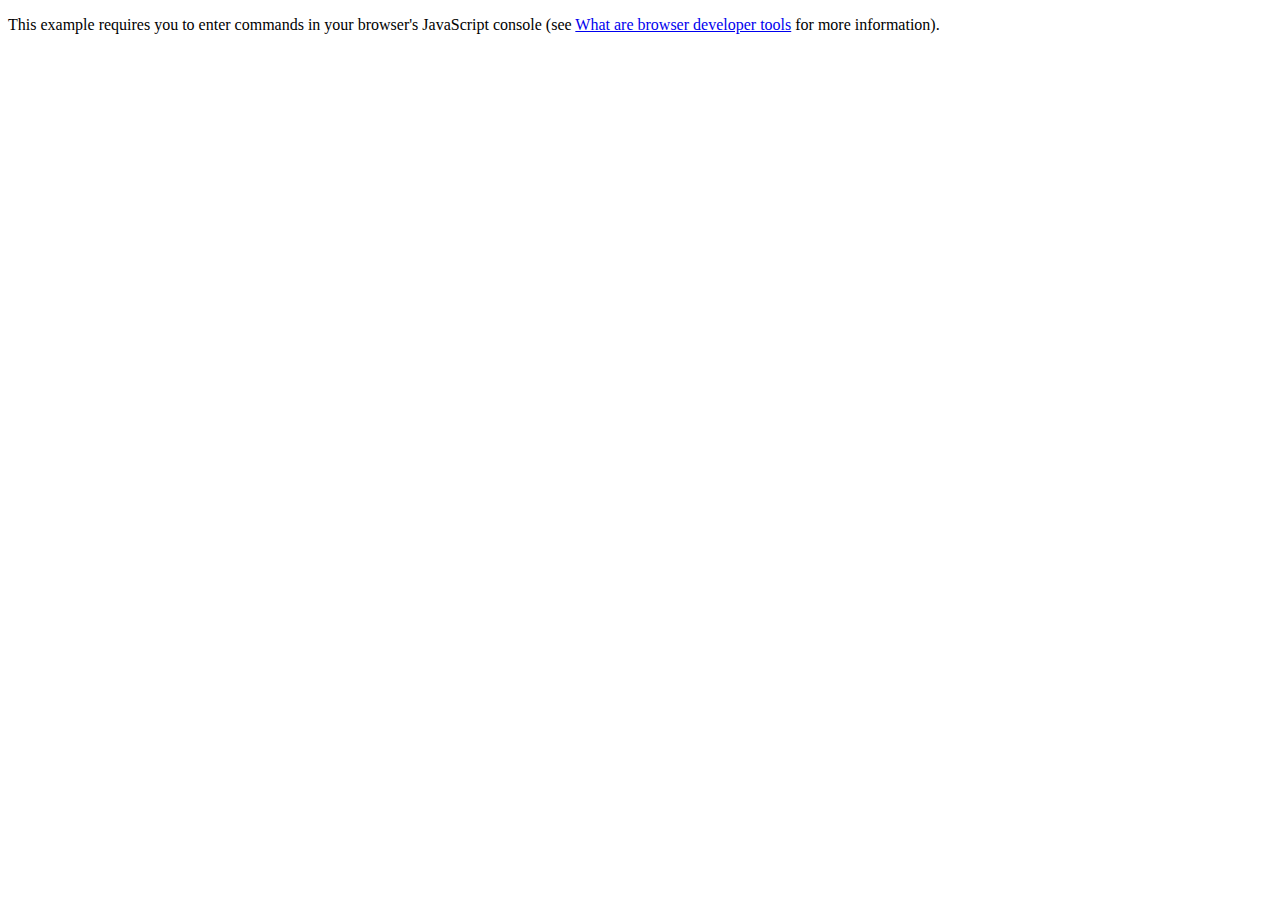
<file: 1/index.html>
<!DOCTYPE html>
<html>
  <head>
    <meta charset="utf-8">
    <title>Object-oriented JavaScript example</title>
  </head>

  <body>
    <p>This example requires you to enter commands in your browser's JavaScript console (see <a href="https://developer.mozilla.org/en-US/docs/Learn/Common_questions/What_are_browser_developer_tools">What are browser developer tools</a> for more information).</p>

  </body>

    <script>
    	function Person(name, lastName, age, gender, interests){
    		this.lvl = "80";
    		this.name = {
    			first: name,
    			last: lastName,
    		};
    		this.age = age;
    		this.gender = gender;
    		this.interests = interests;
    	}

    	Person.prototype.bio = function(){
    		var pol;
    		if(this.gender == 'male'){
    			pol = "He";
    		} else pol = 'She';

    		alert(this.name.first + ' ' + this.name.last + ' is ' + this.age + ' years old. '+pol+' likes ' + this.interests.join(', ') + '.');
    	}

    	Person.prototype.greeting = function(){
    		alert('Hi! I\'m ' + this.name.first + '.');
    	}

    	var person1 = new Person('Bob', 'Smith', 32, 'female', ['music', 'skiing', 'dance', 'computer games']);

    	function Teacher(first, last, age, gender, interests, subject){
    		Person.call(this, first, last, age, gender, interests);

    		this.subject = subject;
    	}

    	Teacher.prototype = Object.create(Person.prototype);

    	Object.defineProperty(Teacher.prototype, 'constructor',{
    		value: Teacher,
    		enumerable: false,
    		writable: true
    	});

    	Teacher.prototype.greeting = function() {
  var prefix;

  if (this.gender === 'male' || this.gender === 'Male' || this.gender === 'm' || this.gender === 'M') {
    prefix = 'Mr.';
  } else if (this.gender === 'female' || this.gender === 'Female' || this.gender === 'f' || this.gender === 'F') {
    prefix = 'Mrs.';
  } else {
    prefix = 'Mx.';
  }

  alert('Hello. My name is ' + prefix + ' ' + this.name.last + ', and I teach ' + this.subject + '.');
};

    	var teacher1 = new Teacher('Bob', 'Smith', 32, 'female', ['music', 'skiing', 'dance', 'computer games'], 'History');
    </script>
</html>
</file>
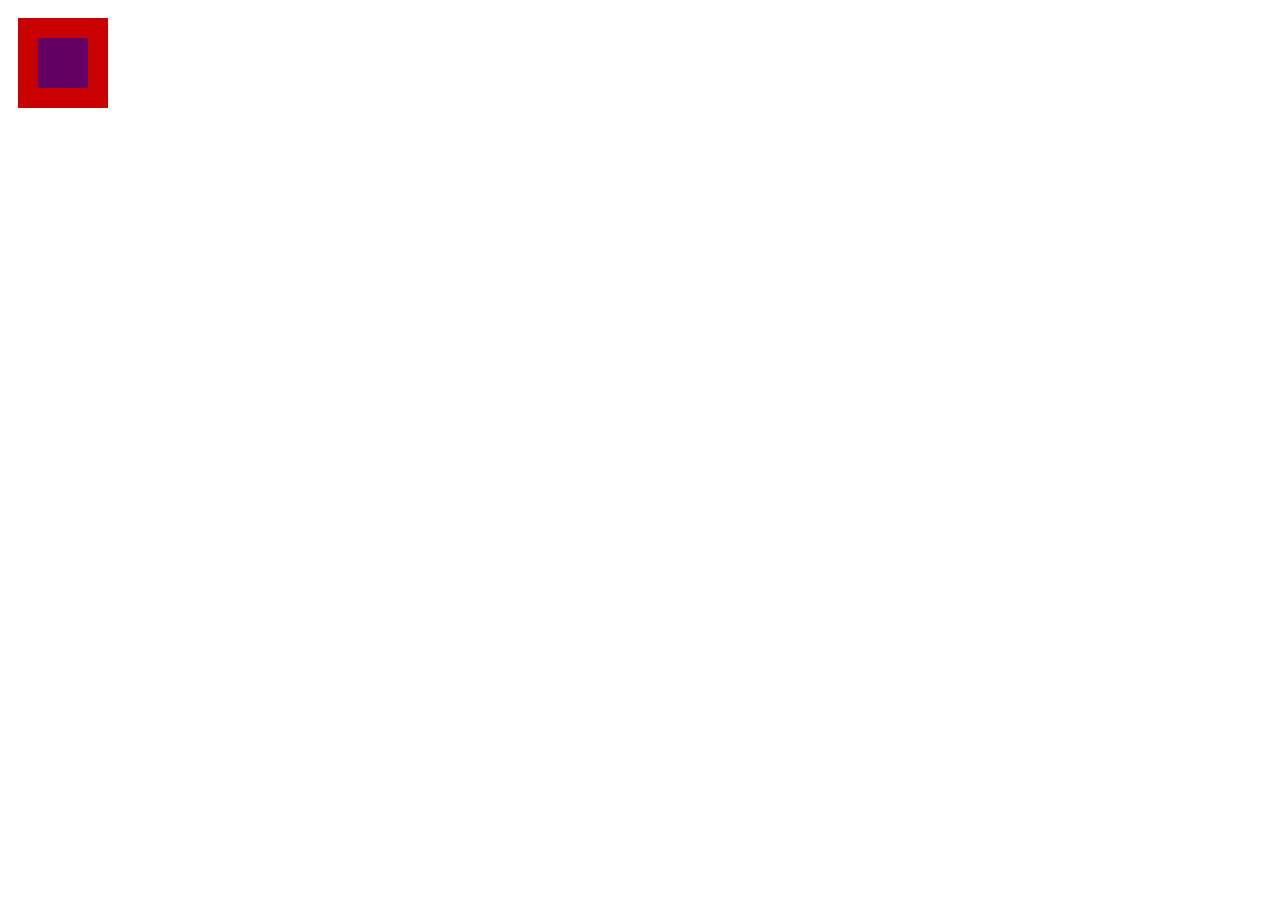
<file: Canvas/index.html>
<!DOCTYPE html>
<html>
<head>
    <meta charset="utf-8"/>
    <script type="application/javascript">
        function draw() {
            var canvas = document.getElementById('canvas');
            if (canvas.getContext) {
                var ctx = canvas.getContext('2d');

                ctx.fillStyle = 'rgb(200, 0, 0)';
                ctx.fillRect(10, 10, 5000, 5000);

                ctx.fillStyle = 'rgba(0, 0, 200, 0.5)';
                ctx.fillRect(30, 30, 50, 50);
            }
        }
    </script>
</head>
<body onload="draw();">
<canvas id="canvas" width="100%" height="100%"></canvas>
</body>
</html>
</file>
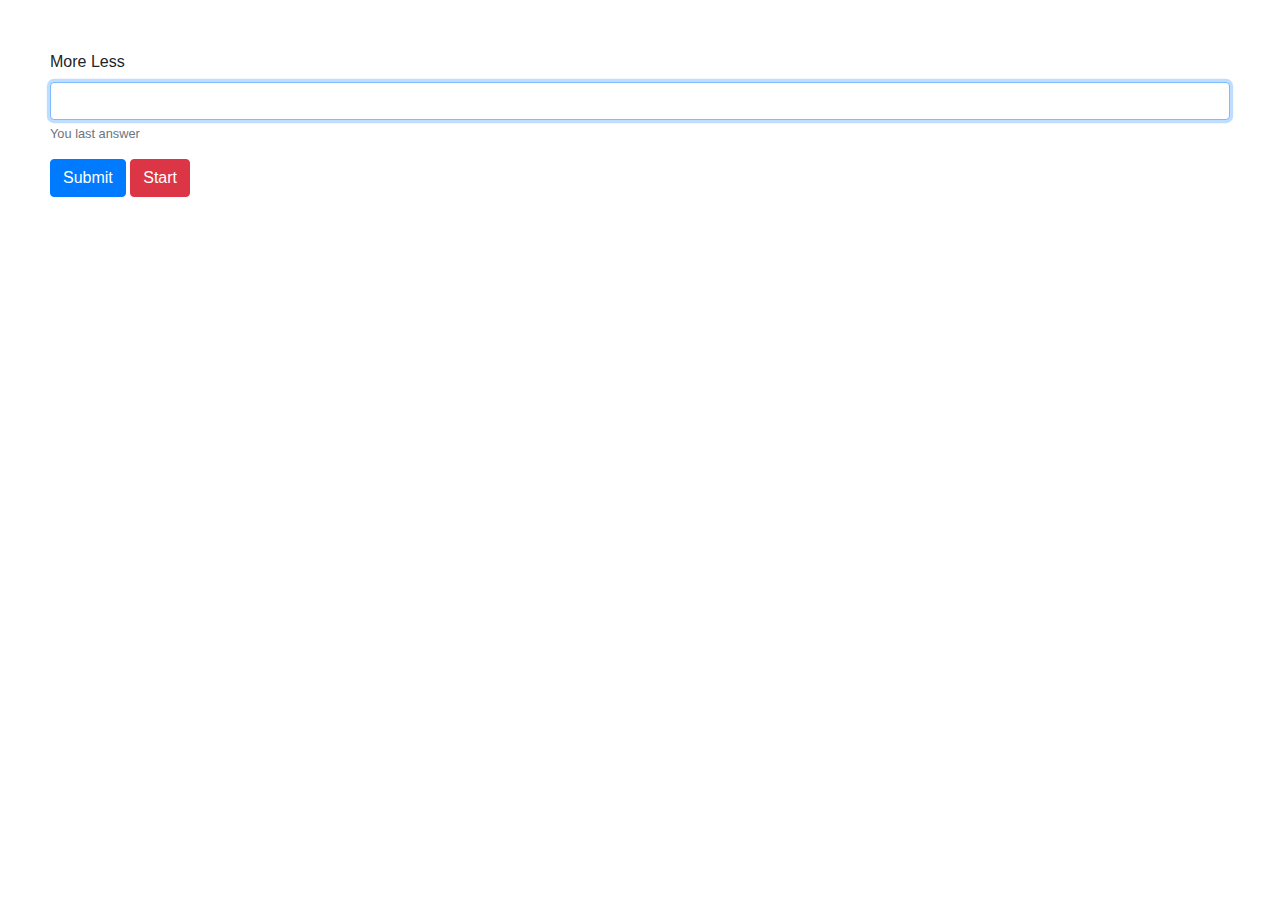
<file: More Less/index.html>
<!DOCTYPE html>
<html lang="en">
<head>
    <meta charset="UTF-8">
    <link rel="stylesheet" href="https://stackpath.bootstrapcdn.com/bootstrap/4.5.2/css/bootstrap.min.css" integrity="sha384-JcKb8q3iqJ61gNV9KGb8thSsNjpSL0n8PARn9HuZOnIxN0hoP+VmmDGMN5t9UJ0Z" crossorigin="anonymous">
    <link rel="stylesheet" href="style.css">
    <script src="index.js" defer></script>
    <title>Title</title>
</head>
<body>
<div class="form-group">
    <label for="title">More Less</label>
    <input id="title" class="form-control" min="0" max="100" >
    <small id="answers" class="form-text text-muted">You last answer</small>
</div>
<button type="submit" class="btn btn-primary" id="success">Submit</button>
<button type="submit" class="btn btn-danger" id="start">Start</button>
</body>
</html>
</file>
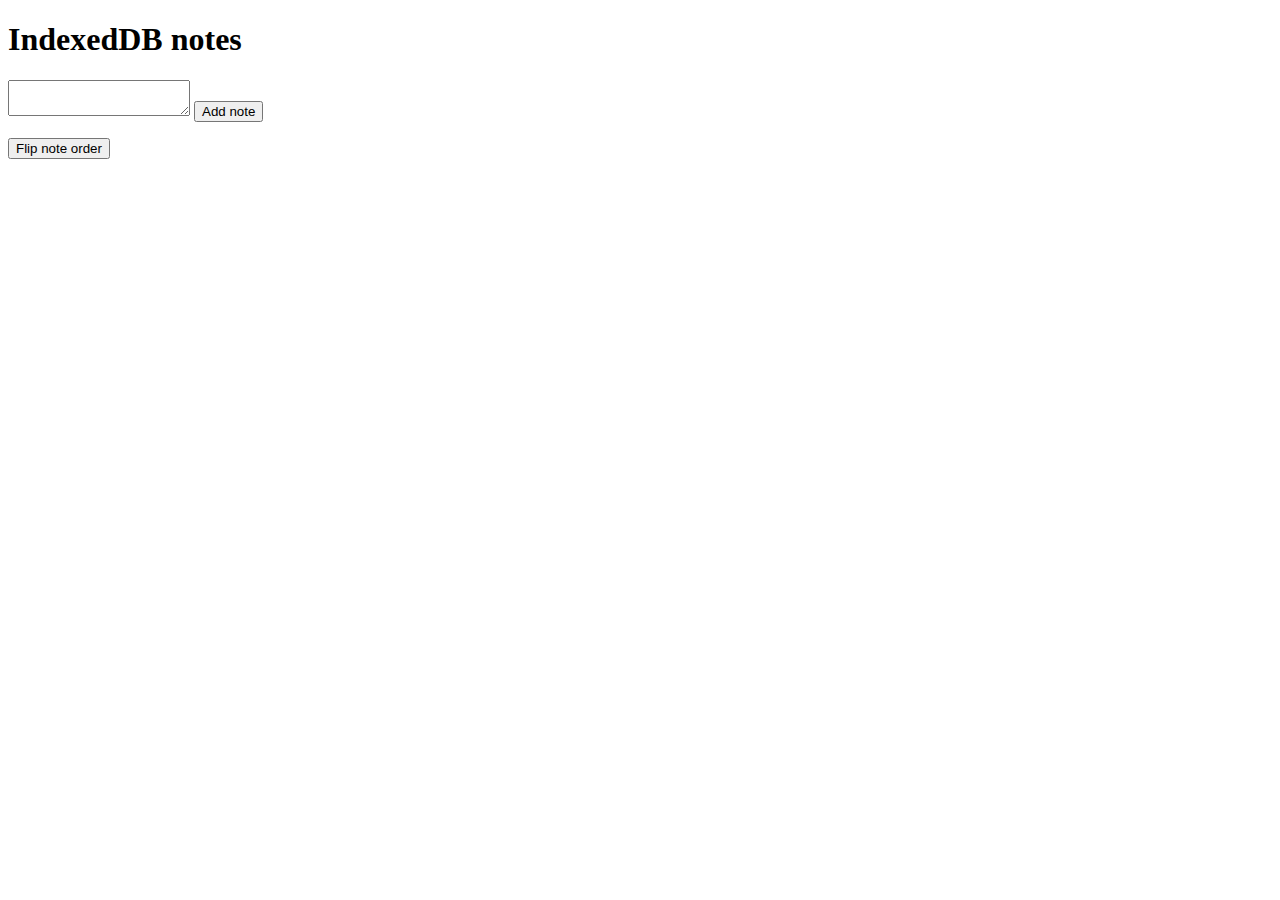
<file: Notes with IDB/index.html>
<!doctype html>
<html lang="en">
<head>
    <meta charset="UTF-8">
    <meta name="viewport"
          content="width=device-width, user-scalable=no, initial-scale=1.0, maximum-scale=1.0, minimum-scale=1.0">
    <meta http-equiv="X-UA-Compatible" content="ie=edge">
    <title>IndexedDB notes</title>
</head>
<body>
<div id="app"><h1>IndexedDB notes</h1></div>
<script src="script.js" defer></script>

<div id="textbox">
    <textarea id="newmessage"></textarea>
    <button onclick="submitNote()">Add note</button>
</div>
<div id="notes"></div>
<button onclick="flipNoteOrder()">Flip note order</button>
</body>
</html>
</file>
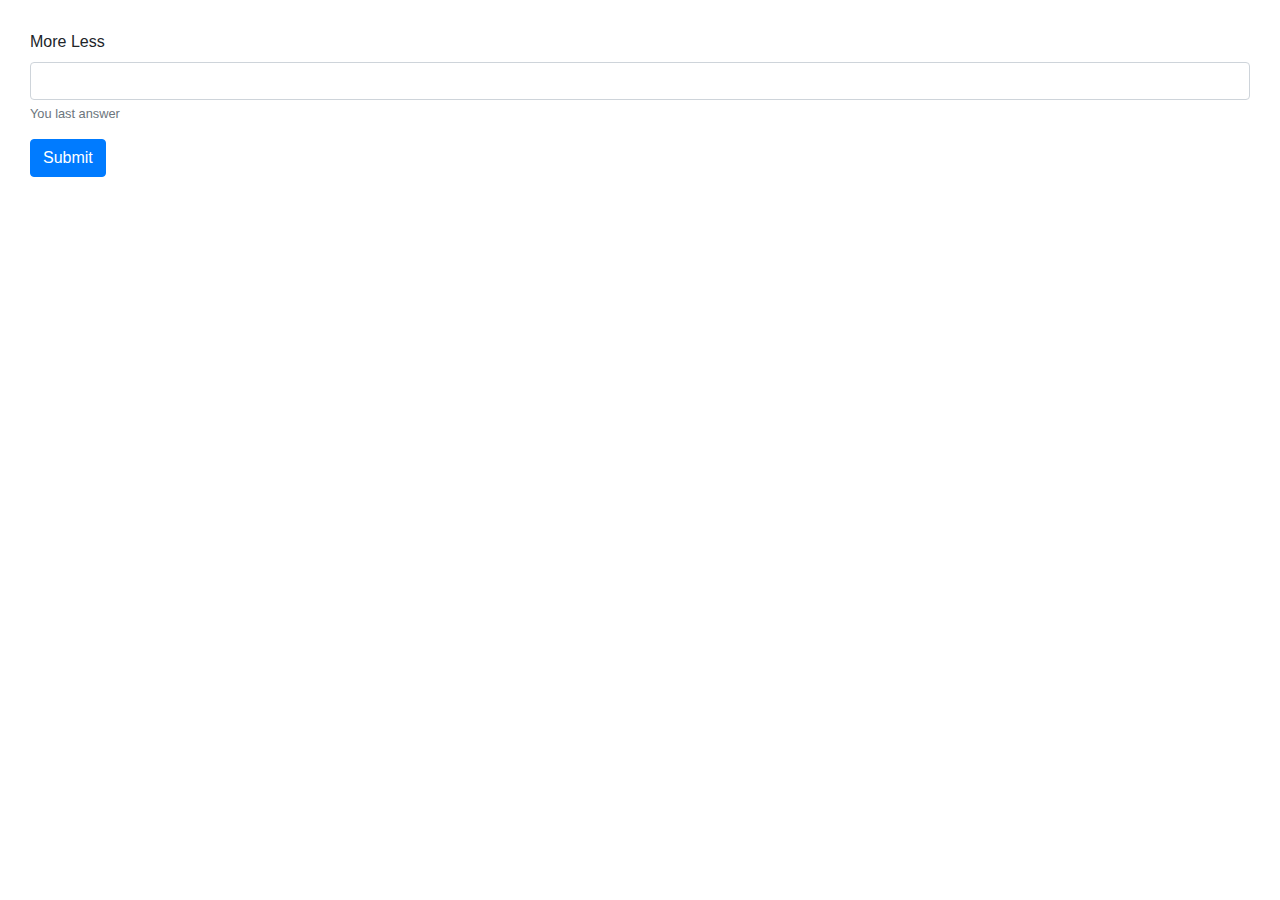
<file: Show IDB/index.html>
<!DOCTYPE html>
<html lang="en">
<head>
    <meta charset="UTF-8">
    <link rel="stylesheet" href="style.css">
    <link rel="stylesheet" href="https://stackpath.bootstrapcdn.com/bootstrap/4.5.2/css/bootstrap.min.css" integrity="sha384-JcKb8q3iqJ61gNV9KGb8thSsNjpSL0n8PARn9HuZOnIxN0hoP+VmmDGMN5t9UJ0Z" crossorigin="anonymous">
    <script src="script.js" type="module"></script>
    <script scr="db.js" ></script>
    <script scr="constants.js" ></script>
    <title>Shop</title>
</head>
<body>

    <div class="form-group">
        <label for="exampleInputEmail1">More Less</label>
        <input id="title" class="form-control" id="exampleInputEmail1" aria-describedby="emailHelp">
        <small id="emailHelp" class="form-text text-muted">You last answer</small>
    </div>
    <button type="submit" class="btn btn-primary" id="success">Submit</button>



</body>
</html>
</file>
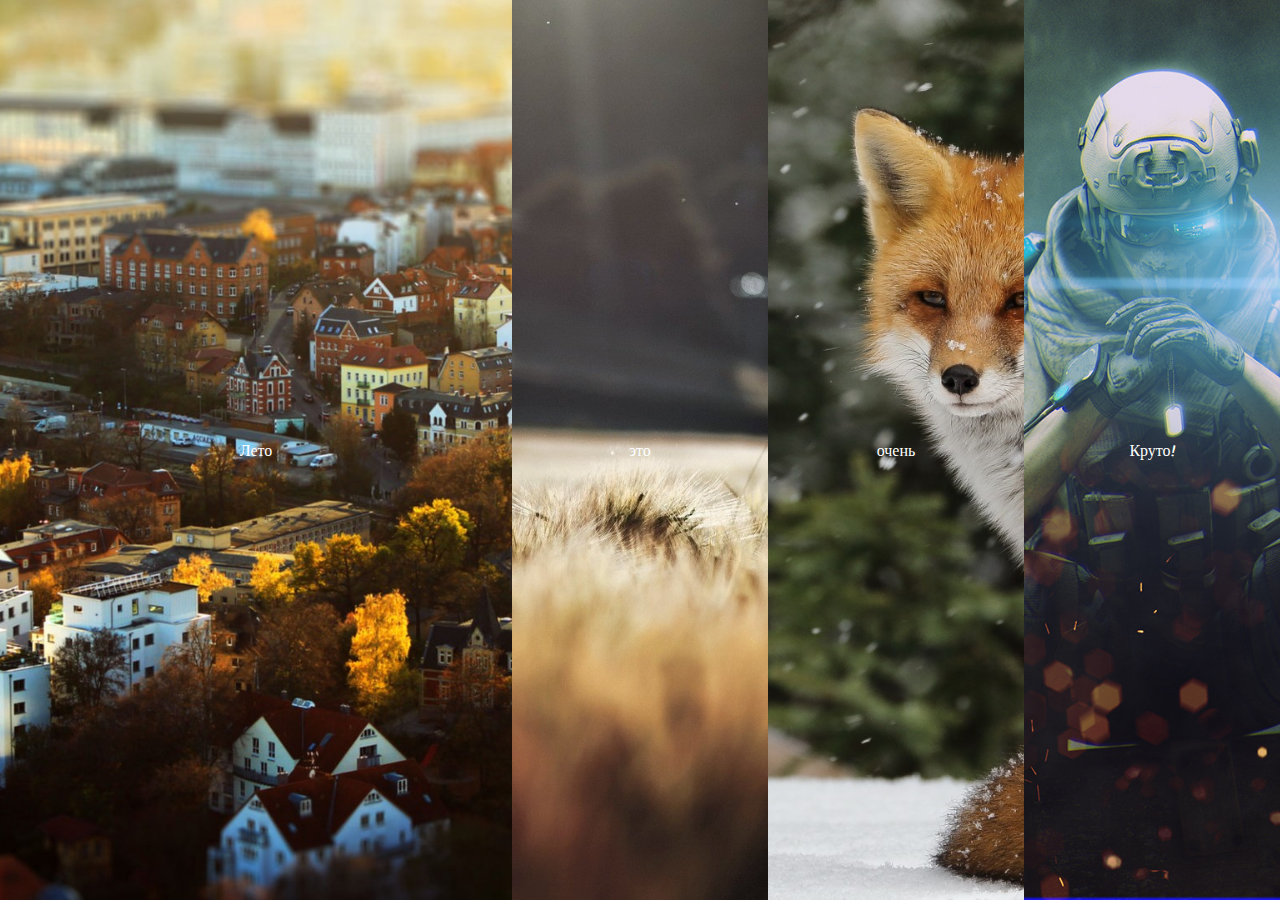
<file: Slider/First slider/index.html>
<!DOCTYPE html>
<html lang="en">
<head>
    <meta charset="UTF-8">
    <title>Slider</title>
    <link rel="stylesheet" href="style.css">
    <link href="https://fonts.googleapis.com/css2?family=Sansita+Swashed:wght@900&display=swap" rel="stylesheet">
</head>
<body>
<div class="slider">
    <div class="item item-1"><span>Лето</span></div>
    <div class="item item-2"><span>это</span></div>
    <div class="item item-3"><span>очень</span></div>
    <div class="item item-4"><span>Круто!</span></div>
</div>
</body>
</html>
</file>
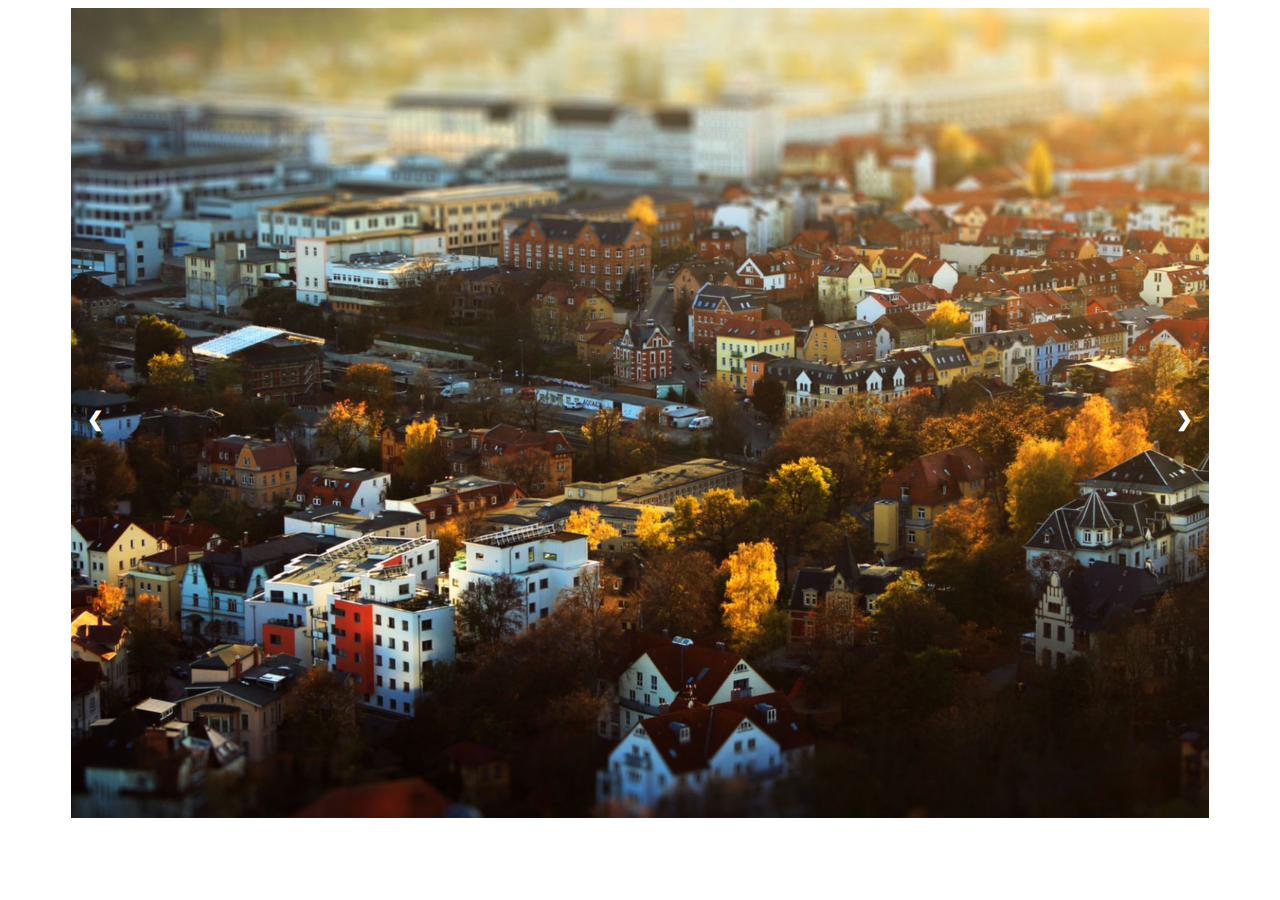
<file: Slider/Second slider(js)/index.html>
<!DOCTYPE html>
<html lang="en">
<head>
    <meta charset="UTF-8">
    <title>Slider JS</title>
    <link rel="stylesheet" href="style.css">
    <script src="script.js" defer></script>
</head>
<body>

<div class="slider">
    <div class="item">
        <img src="../images/first.jpg" alt="#"></div>
    <div class="item">
        <img src="../images/second.jpg" alt="#"></div>
    <div class="item">
        <img src="../images/third.jpg" alt="#"></div>
    <div class="item">
        <img src="../images/fourth.jpg" alt="#"></div>
    <a class="previous" onclick="previousSlide()">&#10094;</a>
    <a class="next" onclick="nextSlide()">&#10095;</a>
</div>
</body>
</html>
</file>
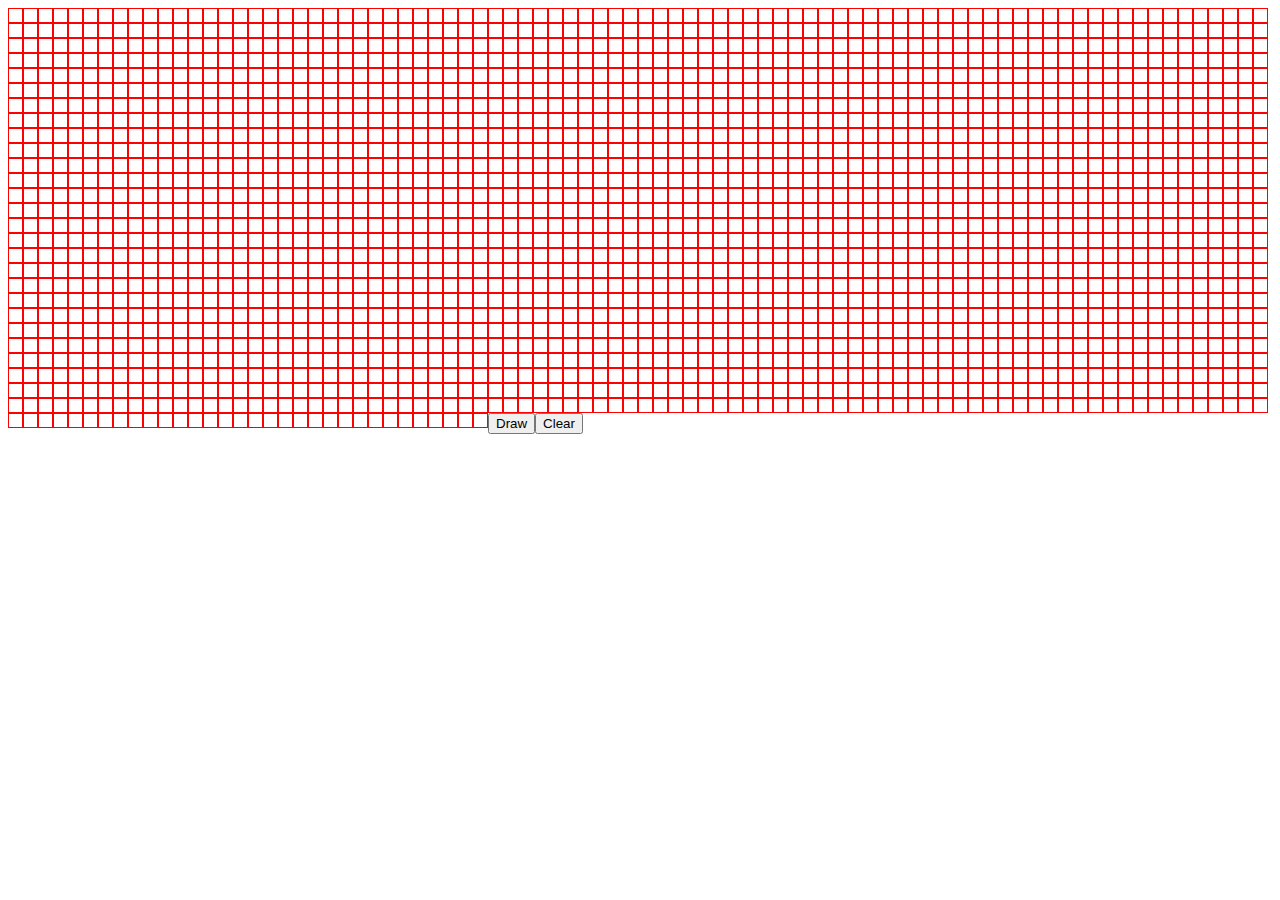
<file: 1/Div16.html>
<!DOCTYPE html>
<html lang="en">
<head>
    <meta charset="UTF-8">
    <title>Title</title>
    <link rel="stylesheet" href="style.css">
</head>
<body>
<script src="Div16.js" defer></script>
<div></div>
<div></div>
<div></div>
<div></div>
<div></div>
<div></div>
<div></div>
<div></div>
<div></div>
<div></div>
<div></div>
<div></div>
<div></div>
<div></div>
<div></div>
<div></div>
<div></div>
<div></div>
<div></div>
<div></div>
<div></div>
<div></div>
<div></div>
<div></div>
<div></div>
<div></div>
<div></div>
<div></div>
<div></div>
<div></div>
<div></div>
<div></div>
<div></div>
<div></div>
<div></div>
<div></div>
<div></div>
<div></div>
<div></div>
<div></div>
<div></div>
<div></div>
<div></div>
<div></div>
<div></div>
<div></div>
<div></div>
<div></div>
<div></div>
<div></div>
<div></div>
<div></div>
<div></div>
<div></div>
<div></div>
<div></div>
<div></div>
<div></div>
<div></div>
<div></div>
<div></div>
<div></div>
<div></div>
<div></div>
<div></div>
<div></div>
<div></div>
<div></div>
<div></div>
<div></div>
<div></div>
<div></div>
<div></div>
<div></div>
<div></div>
<div></div>
<div></div>
<div></div>
<div></div>
<div></div>
<div></div>
<div></div>
<div></div>
<div></div>
<div></div>
<div></div>
<div></div>
<div></div>
<div></div>
<div></div>
<div></div>
<div></div>
<div></div>
<div></div>
<div></div>
<div></div>
<div></div>
<div></div>
<div></div>
<div></div>
<div></div>
<div></div>
<div></div>
<div></div>
<div></div>
<div></div>
<div></div>
<div></div>
<div></div>
<div></div>
<div></div>
<div></div>
<div></div>
<div></div>
<div></div>
<div></div>
<div></div>
<div></div>
<div></div>
<div></div>
<div></div>
<div></div>
<div></div>
<div></div>
<div></div>
<div></div>
<div></div>
<div></div>
<div></div>
<div></div>
<div></div>
<div></div>
<div></div>
<div></div>
<div></div>
<div></div>
<div></div>
<div></div>
<div></div>
<div></div>
<div></div>
<div></div>
<div></div>
<div></div>
<div></div>
<div></div>
<div></div>
<div></div>
<div></div>
<div></div>
<div></div>
<div></div>
<div></div>
<div></div>
<div></div>
<div></div>
<div></div>
<div></div>
<div></div>
<div></div>
<div></div>
<div></div>
<div></div>
<div></div>
<div></div>
<div></div>
<div></div>
<div></div>
<div></div>
<div></div>
<div></div>
<div></div>
<div></div>
<div></div>
<div></div>
<div></div>
<div></div>
<div></div>
<div></div>
<div></div>
<div></div>
<div></div>
<div></div>
<div></div>
<div></div>
<div></div>
<div></div>
<div></div>
<div></div>
<div></div>
<div></div>
<div></div>
<div></div>
<div></div>
<div></div>
<div></div>
<div></div>
<div></div>
<div></div>
<div></div>
<div></div>
<div></div>
<div></div>
<div></div>
<div></div>
<div></div>
<div></div>
<div></div>
<div></div>
<div></div>
<div></div>
<div></div>
<div></div>
<div></div>
<div></div>
<div></div>
<div></div>
<div></div>
<div></div>
<div></div>
<div></div>
<div></div>
<div></div>
<div></div>
<div></div>
<div></div>
<div></div>
<div></div>
<div></div>
<div></div>
<div></div>
<div></div>
<div></div>
<div></div>
<div></div>
<div></div>
<div></div>
<div></div>
<div></div>
<div></div>
<div></div>
<div></div>
<div></div>
<div></div>
<div></div>
<div></div>
<div></div>
<div></div>
<div></div>
<div></div>
<div></div>
<div></div>
<div></div>
<div></div>
<div></div>
<div></div>
<div></div>
<div></div>
<div></div>
<div></div>
<div></div>
<div></div>
<div></div>
<div></div>
<div></div>
<div></div>
<div></div>
<div></div>
<div></div>
<div></div>
<div></div>
<div></div>
<div></div>
<div></div>
<div></div>
<div></div>
<div></div>
<div></div>
<div></div>
<div></div>
<div></div>
<div></div>
<div></div>
<div></div>
<div></div>
<div></div>
<div></div>
<div></div>
<div></div>
<div></div>
<div></div>
<div></div>
<div></div>
<div></div>
<div></div>
<div></div>
<div></div>
<div></div>
<div></div>
<div></div>
<div></div>
<div></div>
<div></div>
<div></div>
<div></div>
<div></div>
<div></div>
<div></div>
<div></div>
<div></div>
<div></div>
<div></div>
<div></div>
<div></div>
<div></div>
<div></div>
<div></div>
<div></div>
<div></div>
<div></div>
<div></div>
<div></div>
<div></div>
<div></div>
<div></div>
<div></div>
<div></div>
<div></div>
<div></div>
<div></div>
<div></div>
<div></div>
<div></div>
<div></div>
<div></div>
<div></div>
<div></div>
<div></div>
<div></div>
<div></div>
<div></div>
<div></div>
<div></div>
<div></div>
<div></div>
<div></div>
<div></div>
<div></div>
<div></div>
<div></div>
<div></div>
<div></div>
<div></div>
<div></div>
<div></div>
<div></div>
<div></div>
<div></div>
<div></div>
<div></div>
<div></div>
<div></div>
<div></div>
<div></div>
<div></div>
<div></div>
<div></div>
<div></div>
<div></div>
<div></div>
<div></div>
<div></div>
<div></div>
<div></div>
<div></div>
<div></div>
<div></div>
<div></div>
<div></div>
<div></div>
<div></div>
<div></div>
<div></div>
<div></div>
<div></div>
<div></div>
<div></div>
<div></div>
<div></div>
<div></div>
<div></div>
<div></div>
<div></div>
<div></div>
<div></div>
<div></div>
<div></div>
<div></div>
<div></div>
<div></div>
<div></div>
<div></div>
<div></div>
<div></div>
<div></div>
<div></div>
<div></div>
<div></div>
<div></div>
<div></div>
<div></div>
<div></div>
<div></div>
<div></div>
<div></div>
<div></div>
<div></div>
<div></div>
<div></div>
<div></div>
<div></div>
<div></div>
<div></div>
<div></div>
<div></div>
<div></div>
<div></div>
<div></div>
<div></div>
<div></div>
<div></div>
<div></div>
<div></div>
<div></div>
<div></div>
<div></div>
<div></div>
<div></div>
<div></div>
<div></div>
<div></div>
<div></div>
<div></div>
<div></div>
<div></div>
<div></div>
<div></div>
<div></div>
<div></div>
<div></div>
<div></div>
<div></div>
<div></div>
<div></div>
<div></div>
<div></div>
<div></div>
<div></div>
<div></div>
<div></div>
<div></div>
<div></div>
<div></div>
<div></div>
<div></div>
<div></div>
<div></div>
<div></div>
<div></div>
<div></div>
<div></div>
<div></div>
<div></div>
<div></div>
<div></div>
<div></div>
<div></div>
<div></div>
<div></div>
<div></div>
<div></div>
<div></div>
<div></div>
<div></div>
<div></div>
<div></div>
<div></div>
<div></div>
<div></div>
<div></div>
<div></div>
<div></div>
<div></div>
<div></div>
<div></div>
<div></div>
<div></div>
<div></div>
<div></div>
<div></div>
<div></div>
<div></div>
<div></div>
<div></div>
<div></div>
<div></div>
<div></div>
<div></div>
<div></div>
<div></div>
<div></div>
<div></div>
<div></div>
<div></div>
<div></div>
<div></div>
<div></div>
<div></div>
<div></div>
<div></div>
<div></div>
<div></div>
<div></div>
<div></div>
<div></div>
<div></div>
<div></div>
<div></div>
<div></div>
<div></div>
<div></div>
<div></div>
<div></div>
<div></div>
<div></div>
<div></div>
<div></div>
<div></div>
<div></div>
<div></div>
<div></div>
<div></div>
<div></div>
<div></div>
<div></div>
<div></div>
<div></div>
<div></div>
<div></div>
<div></div>
<div></div>
<div></div>
<div></div>
<div></div>
<div></div>
<div></div>
<div></div>
<div></div>
<div></div>
<div></div>
<div></div>
<div></div>
<div></div>
<div></div>
<div></div>
<div></div>
<div></div>
<div></div>
<div></div>
<div></div>
<div></div>
<div></div>
<div></div>
<div></div>
<div></div>
<div></div>
<div></div>
<div></div>
<div></div>
<div></div>
<div></div>
<div></div>
<div></div>
<div></div>
<div></div>
<div></div>
<div></div>
<div></div>
<div></div>
<div></div>
<div></div>
<div></div>
<div></div>
<div></div>
<div></div>
<div></div>
<div></div>
<div></div>
<div></div>
<div></div>
<div></div>
<div></div>
<div></div>
<div></div>
<div></div>
<div></div>
<div></div>
<div></div>
<div></div>
<div></div>
<div></div>
<div></div>
<div></div>
<div></div>
<div></div>
<div></div>
<div></div>
<div></div>
<div></div>
<div></div>
<div></div>
<div></div>
<div></div>
<div></div>
<div></div>
<div></div>
<div></div>
<div></div>
<div></div>
<div></div>
<div></div>
<div></div>
<div></div>
<div></div>
<div></div>
<div></div>
<div></div>
<div></div>
<div></div>
<div></div>
<div></div>
<div></div>
<div></div>
<div></div>
<div></div>
<div></div>
<div></div>
<div></div>
<div></div>
<div></div>
<div></div>
<div></div>
<div></div>
<div></div>
<div></div>
<div></div>
<div></div>
<div></div>
<div></div>
<div></div>
<div></div>
<div></div>
<div></div>
<div></div>
<div></div>
<div></div>
<div></div>
<div></div>
<div></div>
<div></div>
<div></div>
<div></div>
<div></div>
<div></div>
<div></div>
<div></div>
<div></div>
<div></div>
<div></div>
<div></div>
<div></div>
<div></div>
<div></div>
<div></div>
<div></div>
<div></div>
<div></div>
<div></div>
<div></div>
<div></div>
<div></div>
<div></div>
<div></div>
<div></div>
<div></div>
<div></div>
<div></div>
<div></div>
<div></div>
<div></div>
<div></div>
<div></div>
<div></div>
<div></div>
<div></div>
<div></div>
<div></div>
<div></div>
<div></div>
<div></div>
<div></div>
<div></div>
<div></div>
<div></div>
<div></div>
<div></div>
<div></div>
<div></div>
<div></div>
<div></div>
<div></div>
<div></div>
<div></div>
<div></div>
<div></div>
<div></div>
<div></div>
<div></div>
<div></div>
<div></div>
<div></div>
<div></div>
<div></div>
<div></div>
<div></div>
<div></div>
<div></div>
<div></div>
<div></div>
<div></div>
<div></div>
<div></div>
<div></div>
<div></div>
<div></div>
<div></div>
<div></div>
<div></div>
<div></div>
<div></div>
<div></div>
<div></div>
<div></div>
<div></div>
<div></div>
<div></div>
<div></div>
<div></div>
<div></div>
<div></div>
<div></div>
<div></div>
<div></div>
<div></div>
<div></div>
<div></div>
<div></div>
<div></div>
<div></div>
<div></div>
<div></div>
<div></div>
<div></div>
<div></div>
<div></div>
<div></div>
<div></div>
<div></div>
<div></div>
<div></div>
<div></div>
<div></div>
<div></div>
<div></div>
<div></div>
<div></div>
<div></div>
<div></div>
<div></div>
<div></div>
<div></div>
<div></div>
<div></div>
<div></div>
<div></div>
<div></div>
<div></div>
<div></div>
<div></div>
<div></div>
<div></div>
<div></div>
<div></div>
<div></div>
<div></div>
<div></div>
<div></div>
<div></div>
<div></div>
<div></div>
<div></div>
<div></div>
<div></div>
<div></div>
<div></div>
<div></div>
<div></div>
<div></div>
<div></div>
<div></div>
<div></div>
<div></div>
<div></div>
<div></div>
<div></div>
<div></div>
<div></div>
<div></div>
<div></div>
<div></div>
<div></div>
<div></div>
<div></div>
<div></div>
<div></div>
<div></div>
<div></div>
<div></div>
<div></div>
<div></div>
<div></div>
<div></div>
<div></div>
<div></div>
<div></div>
<div></div>
<div></div>
<div></div>
<div></div>
<div></div>
<div></div>
<div></div>
<div></div>
<div></div>
<div></div>
<div></div>
<div></div>
<div></div>
<div></div>
<div></div>
<div></div>
<div></div>
<div></div>
<div></div>
<div></div>
<div></div>
<div></div>
<div></div>
<div></div>
<div></div>
<div></div>
<div></div>
<div></div>
<div></div>
<div></div>
<div></div>
<div></div>
<div></div>
<div></div>
<div></div>
<div></div>
<div></div>
<div></div>
<div></div>
<div></div>
<div></div>
<div></div>
<div></div>
<div></div>
<div></div>
<div></div>
<div></div>
<div></div>
<div></div>
<div></div>
<div></div>
<div></div>
<div></div>
<div></div>
<div></div>
<div></div>
<div></div>
<div></div>
<div></div>
<div></div>
<div></div>
<div></div>
<div></div>
<div></div>
<div></div>
<div></div>
<div></div>
<div></div>
<div></div>
<div></div>
<div></div>
<div></div>
<div></div>
<div></div>
<div></div>
<div></div>
<div></div>
<div></div>
<div></div>
<div></div>
<div></div>
<div></div>
<div></div>
<div></div>
<div></div>
<div></div>
<div></div>
<div></div>
<div></div>
<div></div>
<div></div>
<div></div>
<div></div>
<div></div>
<div></div>
<div></div>
<div></div>
<div></div>
<div></div>
<div></div>
<div></div>
<div></div>
<div></div>
<div></div>
<div></div>
<div></div>
<div></div>
<div></div>
<div></div>
<div></div>
<div></div>
<div></div>
<div></div>
<div></div>
<div></div>
<div></div>
<div></div>
<div></div>
<div></div>
<div></div>
<div></div>
<div></div>
<div></div>
<div></div>
<div></div>
<div></div>
<div></div>
<div></div>
<div></div>
<div></div>
<div></div>
<div></div>
<div></div>
<div></div>
<div></div>
<div></div>
<div></div>
<div></div>
<div></div>
<div></div>
<div></div>
<div></div>
<div></div>
<div></div>
<div></div>
<div></div>
<div></div>
<div></div>
<div></div>
<div></div>
<div></div>
<div></div>
<div></div>
<div></div>
<div></div>
<div></div>
<div></div>
<div></div>
<div></div>
<div></div>
<div></div>
<div></div>
<div></div>
<div></div>
<div></div>
<div></div>
<div></div>
<div></div>
<div></div>
<div></div>
<div></div>
<div></div>
<div></div>
<div></div>
<div></div>
<div></div>
<div></div>
<div></div>
<div></div>
<div></div>
<div></div>
<div></div>
<div></div>
<div></div>
<div></div>
<div></div>
<div></div>
<div></div>
<div></div>
<div></div>
<div></div>
<div></div>
<div></div>
<div></div>
<div></div>
<div></div>
<div></div>
<div></div>
<div></div>
<div></div>
<div></div>
<div></div>
<div></div>
<div></div>
<div></div>
<div></div>
<div></div>
<div></div>
<div></div>
<div></div>
<div></div>
<div></div>
<div></div>
<div></div>
<div></div>
<div></div>
<div></div>
<div></div>
<div></div>
<div></div>
<div></div>
<div></div>
<div></div>
<div></div>
<div></div>
<div></div>
<div></div>
<div></div>
<div></div>
<div></div>
<div></div>
<div></div>
<div></div>
<div></div>
<div></div>
<div></div>
<div></div>
<div></div>
<div></div>
<div></div>
<div></div>
<div></div>
<div></div>
<div></div>
<div></div>
<div></div>
<div></div>
<div></div>
<div></div>
<div></div>
<div></div>
<div></div>
<div></div>
<div></div>
<div></div>
<div></div>
<div></div>
<div></div>
<div></div>
<div></div>
<div></div>
<div></div>
<div></div>
<div></div>
<div></div>
<div></div>
<div></div>
<div></div>
<div></div>
<div></div>
<div></div>
<div></div>
<div></div>
<div></div>
<div></div>
<div></div>
<div></div>
<div></div>
<div></div>
<div></div>
<div></div>
<div></div>
<div></div>
<div></div>
<div></div>
<div></div>
<div></div>
<div></div>
<div></div>
<div></div>
<div></div>
<div></div>
<div></div>
<div></div>
<div></div>
<div></div>
<div></div>
<div></div>
<div></div>
<div></div>
<div></div>
<div></div>
<div></div>
<div></div>
<div></div>
<div></div>
<div></div>
<div></div>
<div></div>
<div></div>
<div></div>
<div></div>
<div></div>
<div></div>
<div></div>
<div></div>
<div></div>
<div></div>
<div></div>
<div></div>
<div></div>
<div></div>
<div></div>
<div></div>
<div></div>
<div></div>
<div></div>
<div></div>
<div></div>
<div></div>
<div></div>
<div></div>
<div></div>
<div></div>
<div></div>
<div></div>
<div></div>
<div></div>
<div></div>
<div></div>
<div></div>
<div></div>
<div></div>
<div></div>
<div></div>
<div></div>
<div></div>
<div></div>
<div></div>
<div></div>
<div></div>
<div></div>
<div></div>
<div></div>
<div></div>
<div></div>
<div></div>
<div></div>
<div></div>
<div></div>
<div></div>
<div></div>
<div></div>
<div></div>
<div></div>
<div></div>
<div></div>
<div></div>
<div></div>
<div></div>
<div></div>
<div></div>
<div></div>
<div></div>
<div></div>
<div></div>
<div></div>
<div></div>
<div></div>
<div></div>
<div></div>
<div></div>
<div></div>
<div></div>
<div></div>
<div></div>
<div></div>
<div></div>
<div></div>
<div></div>
<div></div>
<div></div>
<div></div>
<div></div>
<div></div>
<div></div>
<div></div>
<div></div>
<div></div>
<div></div>
<div></div>
<div></div>
<div></div>
<div></div>
<div></div>
<div></div>
<div></div>
<div></div>
<div></div>
<div></div>
<div></div>
<div></div>
<div></div>
<div></div>
<div></div>
<div></div>
<div></div>
<div></div>
<div></div>
<div></div>
<div></div>
<div></div>
<div></div>
<div></div>
<div></div>
<div></div>
<div></div>
<div></div>
<div></div>
<div></div>
<div></div>
<div></div>
<div></div>
<div></div>
<div></div>
<div></div>
<div></div>
<div></div>
<div></div>
<div></div>
<div></div>
<div></div>
<div></div>
<div></div>
<div></div>
<div></div>
<div></div>
<div></div>
<div></div>
<div></div>
<div></div>
<div></div>
<div></div>
<div></div>
<div></div>
<div></div>
<div></div>
<div></div>
<div></div>
<div></div>
<div></div>
<div></div>
<div></div>
<div></div>
<div></div>
<div></div>
<div></div>
<div></div>
<div></div>
<div></div>
<div></div>
<div></div>
<div></div>
<div></div>
<div></div>
<div></div>
<div></div>
<div></div>
<div></div>
<div></div>
<div></div>
<div></div>
<div></div>
<div></div>
<div></div>
<div></div>
<div></div>
<div></div>
<div></div>
<div></div>
<div></div>
<div></div>
<div></div>
<div></div>
<div></div>
<div></div>
<div></div>
<div></div>
<div></div>
<div></div>
<div></div>
<div></div>
<div></div>
<div></div>
<div></div>
<div></div>
<div></div>
<div></div>
<div></div>
<div></div>
<div></div>
<div></div>
<div></div>
<div></div>
<div></div>
<div></div>
<div></div>
<div></div>
<div></div>
<div></div>
<div></div>
<div></div>
<div></div>
<div></div>
<div></div>
<div></div>
<div></div>
<div></div>
<div></div>
<div></div>
<div></div>
<div></div>
<div></div>
<div></div>
<div></div>
<div></div>
<div></div>
<div></div>
<div></div>
<div></div>
<div></div>
<div></div>
<div></div>
<div></div>
<div></div>
<div></div>
<div></div>
<div></div>
<div></div>
<div></div>
<div></div>
<div></div>
<div></div>
<div></div>
<div></div>
<div></div>
<div></div>
<div></div>
<div></div>
<div></div>
<div></div>
<div></div>
<div></div>
<div></div>
<div></div>
<div></div>
<div></div>
<div></div>
<div></div>
<div></div>
<div></div>
<div></div>
<div></div>
<div></div>
<div></div>
<div></div>
<div></div>
<div></div>
<div></div>
<div></div>
<div></div>
<div></div>
<div></div>
<div></div>
<div></div>
<div></div>
<div></div>
<div></div>
<div></div>
<div></div>
<div></div>
<div></div>
<div></div>
<div></div>
<div></div>
<div></div>
<div></div>
<div></div>
<div></div>
<div></div>
<div></div>
<div></div>
<div></div>
<div></div>
<div></div>
<div></div>
<div></div>
<div></div>
<div></div>
<div></div>
<div></div>
<div></div>
<div></div>
<div></div>
<div></div>
<div></div>
<div></div>
<div></div>
<div></div>
<div></div>
<div></div>
<div></div>
<div></div>
<div></div>
<div></div>
<div></div>
<div></div>
<div></div>
<div></div>
<div></div>
<div></div>
<div></div>
<div></div>
<div></div>
<div></div>
<div></div>
<div></div>
<div></div>
<div></div>
<div></div>
<div></div>
<div></div>
<div></div>
<div></div>
<div></div>
<div></div>
<div></div>
<div></div>
<div></div>
<div></div>
<div></div>
<div></div>
<div></div>
<div></div>
<div></div>
<div></div>
<div></div>
<div></div>
<div></div>
<div></div>
<div></div>
<div></div>
<div></div>
<div></div>
<div></div>
<div></div>
<div></div>
<div></div>
<div></div>
<div></div>
<div></div>
<div></div>
<div></div>
<div></div>
<div></div>
<div></div>
<div></div>
<div></div>
<div></div>
<div></div>
<div></div>
<div></div>
<div></div>
<div></div>
<div></div>
<div></div>
<div></div>
<div></div>
<div></div>
<div></div>
<div></div>
<div></div>
<div></div>
<div></div>
<div></div>
<div></div>
<div></div>
<div></div>
<div></div>
<div></div>
<div></div>
<div></div>
<div></div>
<div></div>
<div></div>
<div></div>
<div></div>
<div></div>
<div></div>
<div></div>
<div></div>
<div></div>
<div></div>
<div></div>
<div></div>
<div></div>
<div></div>
<div></div>
<div></div>
<div></div>
<div></div>
<div></div>
<div></div>
<div></div>
<div></div>
<div></div>
<div></div>
<div></div>
<div></div>
<div></div>
<div></div>
<div></div>
<div></div>
<div></div>
<div></div>
<div></div>
<div></div>
<div></div>
<div></div>
<div></div>
<div></div>
<div></div>
<div></div>
<div></div>
<div></div>
<div></div>
<div></div>
<div></div>
<div></div>
<div></div>
<div></div>
<div></div>
<div></div>
<div></div>
<div></div>
<div></div>
<div></div>
<div></div>
<div></div>
<div></div>
<div></div>
<div></div>
<div></div>
<div></div>
<div></div>
<div></div>
<div></div>
<div></div>
<div></div>
<div></div>
<div></div>
<div></div>
<div></div>
<div></div>
<div></div>
<div></div>
<div></div>
<div></div>
<div></div>
<div></div>
<div></div>
<div></div>
<div></div>
<div></div>
<div></div>
<div></div>
<div></div>
<div></div>
<div></div>
<div></div>
<div></div>
<div></div>
<div></div>
<div></div>
<div></div>
<div></div>
<div></div>
<div></div>
<div></div>
<div></div>
<div></div>
<div></div>
<div></div>
<div></div>
<div></div>
<div></div>
<div></div>
<div></div>
<div></div>
<div></div>
<div></div>
<div></div>
<div></div>
<div></div>
<div></div>
<div></div>
<div></div>
<div></div>
<div></div>
<div></div>
<div></div>
<div></div>
<div></div>
<div></div>
<div></div>
<div></div>
<div></div>
<div></div>
<div></div>
<div></div>
<div></div>
<div></div>
<div></div>
<div></div>
<div></div>
<div></div>
<div></div>
<div></div>
<div></div>
<div></div>
<div></div>
<div></div>
<div></div>
<div></div>
<div></div>
<div></div>
<div></div>
<div></div>
<div></div>
<div></div>
<div></div>
<div></div>
<div></div>
<div></div>
<div></div>
<div></div>
<div></div>
<div></div>
<div></div>
<div></div>
<div></div>
<div></div>
<div></div>
<div></div>
<div></div>
<div></div>
<div></div>
<div></div>
<div></div>
<div></div>
<div></div>
<div></div>
<div></div>
<div></div>
<div></div>
<div></div>
<div></div>
<div></div>
<div></div>
<div></div>
<div></div>
<div></div>
<div></div>
<div></div>
<div></div>
<div></div>
<div></div>
<div></div>
<div></div>
<div></div>
<div></div>
<div></div>
<div></div>
<div></div>
<div></div>
<div></div>
<div></div>
<div></div>
<div></div>
<div></div>
<div></div>
<div></div>
<div></div>
<div></div>
<div></div>
<div></div>
<div></div>
<div></div>
<div></div>
<div></div>
<div></div>
<div></div>
<div></div>
<div></div>
<div></div>
<div></div>
<div></div>
<div></div>
<div></div>
<div></div>
<div></div>
<div></div>
<div></div>
<div></div>
<div></div>
<div></div>
<div></div>
<div></div>
<div></div>
<div></div>
<div></div>
<div></div>
<div></div>
<div></div>
<div></div>
<div></div>
<div></div>
<div></div>
<div></div>
<div></div>
<div></div>
<div></div>
<div></div>
<div></div>
<div></div>
<div></div>
<div></div>
<div></div>
<div></div>
<div></div>
<div></div>
<div></div>
<div></div>
<div></div>
<div></div>
<div></div>
<div></div>
<div></div>
<div></div>
<div></div>
<div></div>
<div></div>
<div></div>
<div></div>
<div></div>
<div></div>
<div></div>
<div></div>
<div></div>
<div></div>
<div></div>
<div></div>
<div></div>
<div></div>
<div></div>
<div></div>
<div></div>
<div></div>
<div></div>
<div></div>
<div></div>
<div></div>
<div></div>
<div></div>
<div></div>
<div></div>
<div></div>
<div></div>
<div></div>
<div></div>
<div></div>
<div></div>
<div></div>
<div></div>
<div></div>
<div></div>
<div></div>
<div></div>
<div></div>
<div></div>
<div></div>
<div></div>
<div></div>
<div></div>
<div></div>
<div></div>
<div></div>
<div></div>
<div></div>
<div></div>
<div></div>
<div></div>
<div></div>
<div></div>
<div></div>
<div></div>
<div></div>
<div></div>
<div></div>
<div></div>
<div></div>
<div></div>
<div></div>
<div></div>
<div></div>
<div></div>
<div></div>
<div></div>
<div></div>
<div></div>
<div></div>
<div></div>
<div></div>
<div></div>
<div></div>
<div></div>
<div></div>
<div></div>
<div></div>
<div></div>
<div></div>
<div></div>
<div></div>
<div></div>
<div></div>
<div></div>
<div></div>
<div></div>
<div></div>
<div></div>
<div></div>
<div></div>
<div></div>
<div></div>
<div></div>
<div></div>
<div></div>
<div></div>
<div></div>
<div></div>
<div></div>
<div></div>
<div></div>
<div></div>
<div></div>
<div></div>
<div></div>
<div></div>
<div></div>
<div></div>
<div></div>
<div></div>
<div></div>
<div></div>
<div></div>
<div></div>
<div></div>
<div></div>
<div></div>
<div></div>
<div></div>
<div></div>
<div></div>
<div></div>
<div></div>
<div></div>
<div></div>
<div></div>
<div></div>
<div></div>
<div></div>
<div></div>
<div></div>
<div></div>
<div></div>
<div></div>
<div></div>
<div></div>
<div></div>
<div></div>
<div></div>
<div></div>
<div></div>
<div></div>
<div></div>
<div></div>
<div></div>
<div></div>
<div></div>
<div></div>
<div></div>
<div></div>
<div></div>
<div></div>
<div></div>
<div></div>
<div></div>
<div></div>
<div></div>
<div></div>
<div></div>
<div></div>
<div></div>
<div></div>
<div></div>
<div></div>
<div></div>
<div></div>
<div></div>
<div></div>
<div></div>
<div></div>
<div></div>
<div></div>
<div></div>
<div></div>
<div></div>
<div></div>
<div></div>
<div></div>
<div></div>
<div></div>
<div></div>
<div></div>
<div></div>
<div></div>
<div></div>
<div></div>
<div></div>
<div></div>
<div></div>
<div></div>
<div></div>
<div></div>
<div></div>
<div></div>
<div></div>
<div></div>
<div></div>
<div></div>
<div></div>
<div></div>
<div></div>
<div></div>
<div></div>
<div></div>
<div></div>
<div></div>
<div></div>
<div></div>
<div></div>
<div></div>
<div></div>
<div></div>
<div></div>
<div></div>
<div></div>
<div></div>
<div></div>
<div></div>
<div></div>
<div></div>
<div></div>
<div></div>
<div></div>
<div></div>
<div></div>
<div></div>
<div></div>
<div></div>
<div></div>
<div></div>
<div></div>
<div></div>
<div></div>
<div></div>
<div></div>
<div></div>
<div></div>
<div></div>
<div></div>
<div></div>
<div></div>
<div></div>
<div></div>
<div></div>
<div></div>
<div></div>
<div></div>
<div></div>
<div></div>
<div></div>
<div></div>
<div></div>
<div></div>
<div></div>
<div></div>
<div></div>
<div></div>
<div></div>
<div></div>
<div></div>
<div></div>
<div></div>
<div></div>
<div></div>
<div></div>
<div></div>
<div></div>
<div></div>
<div></div>
<div></div>
<div></div>
<div></div>
<div></div>
<div></div>
<div></div>
<div></div>
<div></div>
<div></div>
<div></div>
<div></div>
<div></div>
<div></div>
<div></div>
<div></div>
<div></div>
<div></div>
<div></div>
<div></div>
<div></div>
<div></div>
<div></div>
<div></div>
<div></div>
<div></div>
<div></div>
<div></div>
<div></div>
<div></div>
<div></div>
<div></div>
<div></div>
<div></div>
<div></div>
<div></div>
<div></div>
<div></div>
<div></div>
<div></div>
<div></div>
<div></div>
<div></div>
<div></div>
<div></div>
<div></div>
<div></div>
<div></div>
<div></div>
<div></div>
<div></div>
<div></div>
<div></div>
<div></div>
<div></div>
<div></div>
<div></div>
<div></div>
<div></div>
<div></div>
<div></div>
<div></div>
<div></div>
<div></div>
<div></div>
<div></div>
<div></div>
<div></div>
<div></div>
<div></div>
<div></div>
<div></div>
<div></div>
<div></div>
<div></div>
<div></div>
<div></div>
<div></div>
<div></div>
<div></div>
<div></div>
<div></div>
<div></div>
<div></div>
<div></div>
<div></div>
<div></div>
<div></div>
<div></div>
<div></div>
<div></div>
<div></div>
<div></div>
<div></div>
<div></div>
<div></div>
<div></div>
<div></div>
<div></div>
<div></div>
<div></div>
<div></div>
<div></div>
<div></div>
<div></div>
<div></div>
<div></div>
<div></div>
<div></div>
<div></div>
<div></div>
<div></div>
<div></div>
<div></div>
<div></div>
<div></div>
<div></div>
<div></div>
<div></div>
<div></div>
<div></div>
<div></div>
<div></div>
<div></div>
<div></div>
<div></div>
<div></div>
<div></div>
<div></div>
<div></div>
<div></div>
<div></div>
<div></div>
<div></div>
<div></div>
<div></div>
<div></div>
<div></div>
<div></div>
<div></div>
<div></div>
<div></div>
<div></div>
<div></div>
<div></div>
<div></div>
<div></div>
<div></div>
<div></div>
<div></div>
<div></div>
<div></div>
<div></div>
<div></div>
<div></div>
<div></div>
<div></div>
<div></div>
<div></div>
<div></div>
<div></div>
<div></div>
<div></div>
<div></div>
<div></div>
<div></div>
<div></div>
<div></div>
<div></div>
<div></div>
<div></div>
<div></div>
<div></div>
<div></div>
<div></div>
<div></div>
<div></div>
<div></div>
<div></div>
<div></div>
<div></div>
<div></div>
<div></div>
<div></div>
<div></div>
<div></div>
<div></div>
<div></div>
<div></div>
<div></div>
<div></div>
<div></div>
<div></div>
<div></div>
<div></div>
<div></div>
<div></div>
<div></div>
<div></div>
<div></div>
<div></div>
<div></div>
<div></div>
<div></div>
<div></div>
<div></div>
<div></div>
<div></div>
<div></div>
<div></div>
<div></div>
<div></div>
<div></div>
<div></div>
<div></div>
<div></div>
<div></div>
<div></div>
<div></div>
<div></div>
<div></div>
<div></div>
<div></div>
<div></div>
<div></div>
<button>Draw</button>
<button id="clear">Clear</button>
</body>
</html>
</file>
<file: More Less/style.css>
body{
    margin: 50px;
}
</file>
<file: Show IDB/style.css>
body{
    margin: 30px;
    padding: 30px;
}
</file>
<file: Slider/First slider/style.css>
* {
    box-sizing: border-box;
}

body{
    margin: 0;
    padding: 0;
    color: #fff;
    font-family: 'Sansita Swashed', cursive;
}

.slider {
    display: flex;
    justify-content: center;
    align-items: center;
    padding: 0;
}

.item{
    height: 100vh;
    display: flex;
    justify-content: center;
    align-items: center;
    /*border: 1px solid black;*/
    background-color: green;
    flex-basis: 25%;
    transition: all 0.2s;
}

.item:hover {
    flex-basis: 50%;
}

.item-1 {
    background:url(../images/first.jpg) no-repeat center center;
    background-size: cover;
}

.item-2 {
    background:url(../images/second.jpg) no-repeat center center;
    background-size: cover;
}

.item-3 {
    background:url(../images/third.jpg) no-repeat center center;
    background-size: cover;
}

.item-4 {
    background:url(../images/fourth.jpg) no-repeat center center;
    background-size: cover;
}
@media (max-width: 640px) {
    .slider{
        height: 100vh;
        flex-flow: column;
    }
    .item {
        width: 100%;
    }
    .item:hover{
        flex-grow: 30%;
    }
}
</file>
<file: Slider/Second slider(js)/style.css>
/* Слайдер */
.slider{
    max-width: 90%;
    position: relative;
    margin: auto;
    height: 90vh;
}
/* Картинка масштабируется по отношению к родительскому элементу */
.slider .item img {
    object-fit: cover;
    width: 100%;
    height: 90vh;
}
/* Кнопки вперед и назад */
.slider .previous, .slider .next {
    cursor: pointer;
    position: absolute;
    top: 50%;
    width: auto;
    margin-top: -22px;
    padding: 16px;
    color: white;
    font-weight: bold;
    font-size: 20px;
    transition: 0.6s ease;
    border-radius: 0 3px 3px 0;
}
.slider .next {
    right: 0;
    border-radius: 3px 0 0 3px;
}
/* При наведении на кнопки добавляем фон кнопок */
.slider .previous:hover,
.slider .next:hover {
    background-color: rgba(0, 0, 0, 0.5);
}
/* Анимация слайдов */
.slider .item {
    animation-name: fade;
    animation-duration: 1.5s;
}
@keyframes fade {
    from {
        opacity: 0.4
    }
    to {
        opacity: 1
    }
}
</file>
<file: 1/style.css>
div{
    width: 13px;
    height: 13px;
    border: solid 1px red;
}
body{
    display: flex;
    flex-wrap: wrap;
}
</file>
